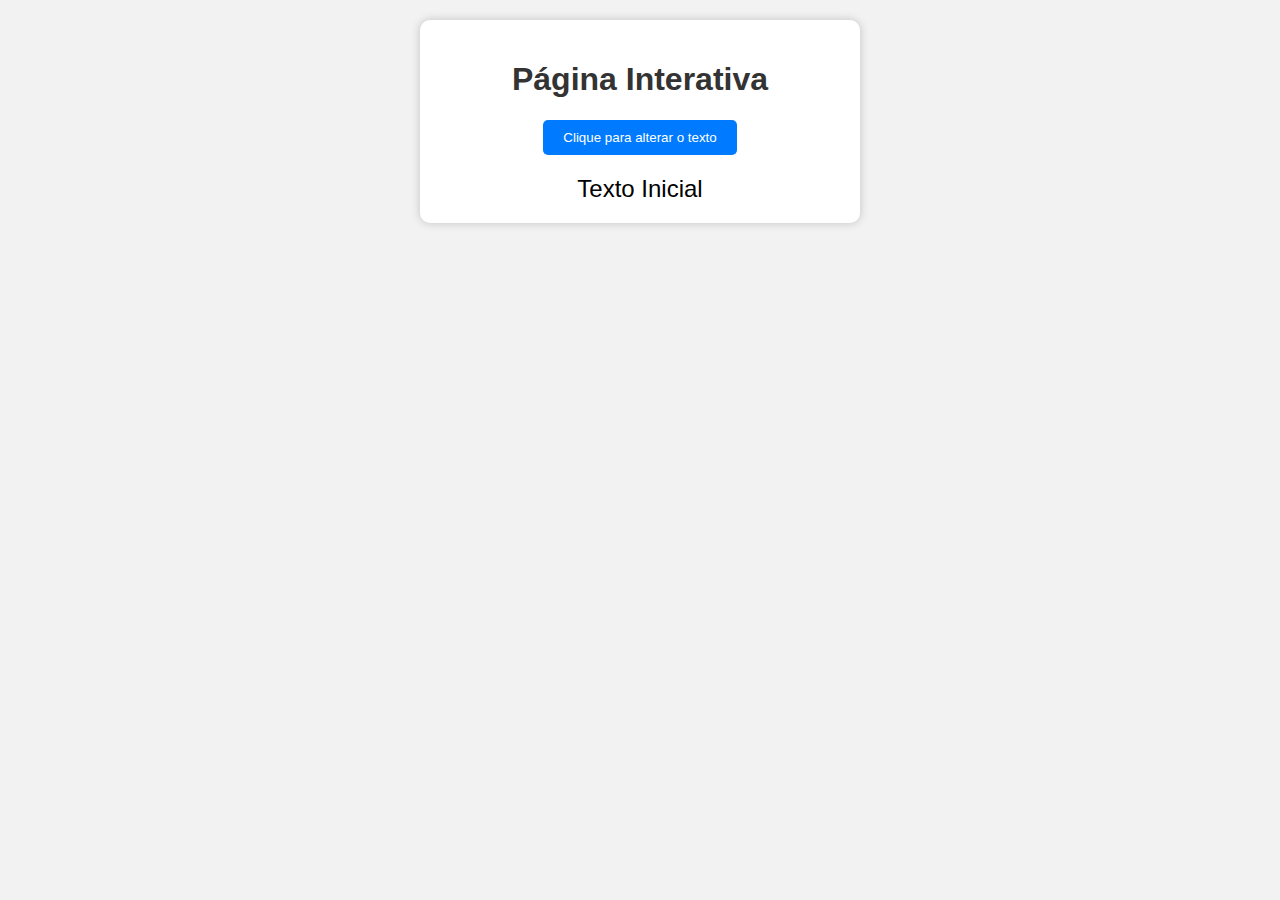
<file: dia01/index.html>
<!DOCTYPE html>
<html lang="pt-br">
<head>
    <meta charset="UTF-8">
    <meta name="viewport" content="width=device-width, initial-scale=1.0">
    <title>Página Interativa</title>
    <link rel="stylesheet" href="style.css">
</head>

<body>    
    <div class="container">
        <h1>Página Interativa</h1>
        <button id="changeTextButton"> Clique para alterar o texto</button>
        <div id="displayText">Texto Inicial</div>
    </div>
    <script src="script.js"></script>
</body>
</html>
</file>
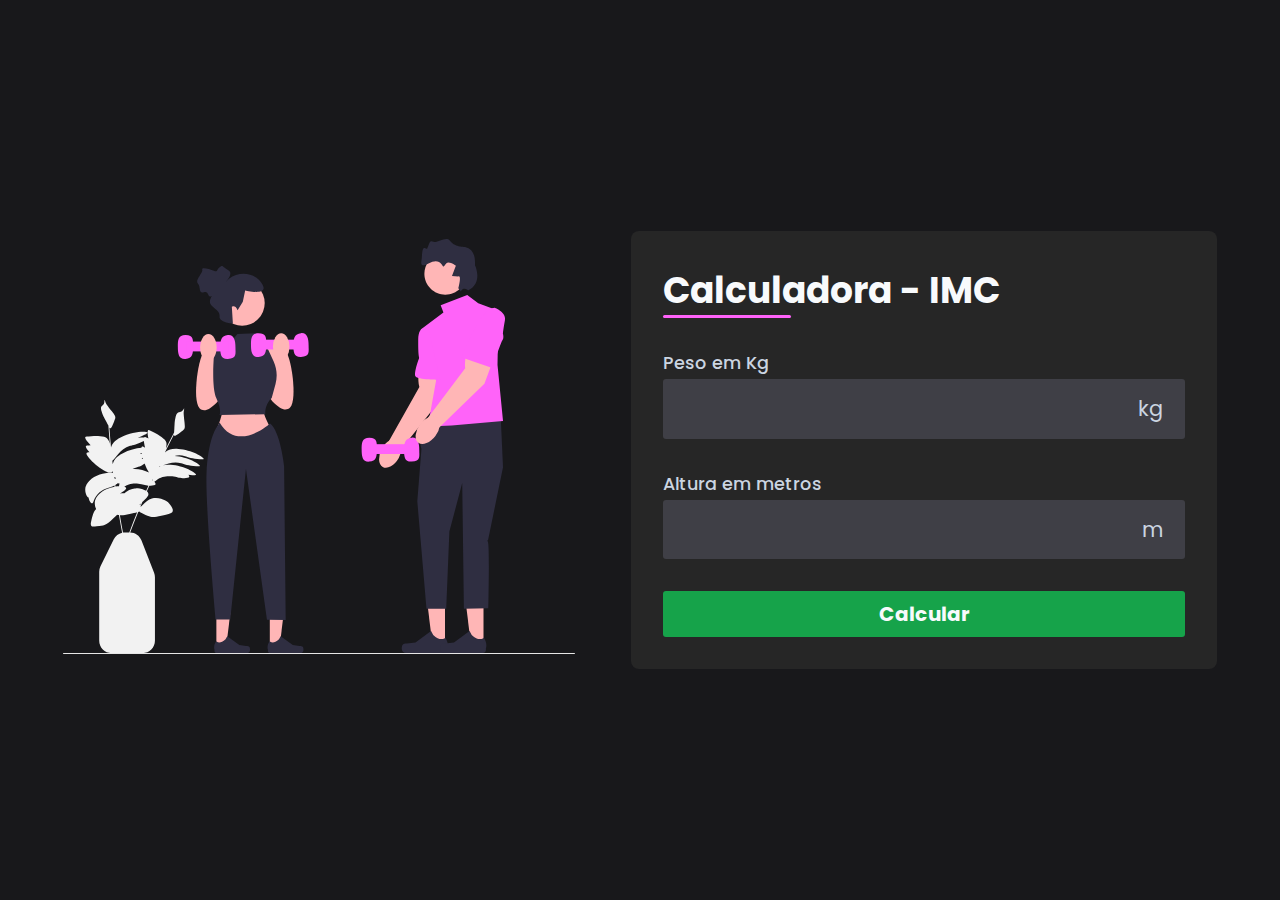
<file: dia02/assets/calculadora.html>
<!DOCTYPE html>
<html lang="pt-br">
<head>
    <meta charset="UTF-8">
    <meta name="viewport" content="width=device-width, initial-scale=1.0">
    <title>Calculadora de IMC</title>
    <link rel="stylesheet" href="style.css">
    <link rel="stylesheet" href="https://cdnjs.cloudflare.com/ajax/libs/font-awesome/6.4.2/css/all.min.css" integrity="sha512-z3gLpd7yknf1YoNbCzqRKc4qyor8gaKU1qmn+CShxbuBusANI9QpRohGBreCFkKxLhei6S9CQXFEbbKuqLg0DA==" crossorigin="anonymous" referrerpolicy="no-referrer" />

</head>
<body>
    <main id="container">

        <section id="img"> 
            <img src="img/personal_fitness.svg" alt="">
        </section>
        
        <section id="calculator">
            <form id="form">
                <h1 id="title">
                    Calculadora - IMC
                </h1>
                <div class="input-box">
                    <label for="weight">
                        Peso em Kg
                    </label>

                    <div class="input-field">
                        <i class="fa-solid fa-weight-hanging"></i>
                        <input type="number" id="wheight" required>
                        <span>kg</span>
                    </div>
                </div>

                <div class="input-box">
                    <label for="height">
                       Altura em metros
                    </label>
                    <div class="input-field">
                        <i class="fa-solid fa-ruler"></i>
                        <input type="number" id="height" required>
                        <span>m</span>
                    </div>
                </div>

                <button id="calculate">Calcular</button>
            </form>

            <div id="infos" class="hidden">
                <div id="result">

                    <div id="bmi">
                        <span id="value"></span>
                        <span>Seu IMC</span>
                    </div>

                    <div id="description">
                        <span></span>
                    </div>
                    
                </div>

                <div id="more_info">
                    <a href="https://mundoeducacao.uol.com.br/saude-bem-estar/imc.htm">Mais informações sobre o IMC
                        <i class="fa-solid fa-up-right-from-square"></i>
                    </a>
                </div>

            </div>
        </section>
    </main>
    
    <script src="script.js"></script>
</body>
</html>
</file>
<file: dia01/style.css>
body {
    font-family:  Arial, sans-serif;
    background-color: #f2f2f2;
    text-align: center;
}
.container {
    background-color: #ffffff;
    border-radius: 10px;
    padding: 20px;
    margin: 20px auto;
    max-width: 400px;
    box-shadow: 0 0 10px rgba(0, 0, 0, 0.2);
}
h1 {
    color: #333;
}
.container button {
    background-color: #007bff;
    color: #fff;
    border: none;
    padding: 10px 20px;
    border-radius: 5px;
    cursor: pointer;
}
#displayText {
    font-size: 24px;
    margin-top: 20px;
}
#displayText::after {
    color: red;
    font-weight: 600;
}
</file>
<file: dia02/assets/style.css>
@import url('https://fonts.googleapis.com/css2?family=Poppins:wght@200;300;400;500&display=swap');
 
  * {
    font-family: 'Poppins', sans-serif;
    margin: 0;
    padding: 0;
    box-sizing: border-box;
 }
 body {
    display: flex;
    align-items: center;
    justify-content: center;
    width: 100%;
    height: 100vh;
    background-color: #18181b;
 }

 #container {
    display: flex;
    align-items: center;
    gap: 3.5rem;
 }

 #img img {
    width: 32rem;
 }

 #calculator {
    display: flex;
    flex-direction: column;
    gap: 2rem;
    padding: 2rem;
    color:#f8fafc;
    background-color: #262626;
    border-radius: 8px;
 }

 #form {
    display: flex;
    flex-direction: column;
    gap: 2rem;
 }
 #title {
    font-size: 2.25rem;
    position: relative;
 }
 #title::after {
    position: absolute;
    content: '';
    background-color: #ff63f9;
    width: 8rem;
    height: 3px;
    bottom: 0;
    left: 0;
    border-radius: 3px;
 }

 .input-box label {
    font-size: 1.1rem;
    color: #cbd5e1;
    font-weight: 500;
 }

 .input-field {
    display: flex;
    align-items: center;
    justify-content: space-between;
    background-color: #3f3f46;
    padding: 0.3rem;
    border-radius: 3px;
    margin-top: 3px;
 }

 .input-field span,
 .input-field i {
    color: #cbd5e1;
    font-size: 1.3rem;
    padding: 0.6rem 1rem;
 }

.input-field input {
    background-color:  transparent;
    border: none;
    width: 100%;
    font-size: 1.3rem;
    color: #f8fafc;
    padding: 0 0.5rem;
}

.input-field input::-webkit-outer-spin-button,
.input-field input::-webkit-inner-spin-button {
    appearance: none;
  }

  .input-field input:focus {
    outline: none;
  }

  #calculate {
    border: none;
    font-size: 1.25rem;
    font-weight: bold;
    background-color: #16a34a;
    color: #f8fafc;
    padding: 0.5rem 0;
    border-radius: 3px;
    cursor: pointer;
  }

  #result {
    display: flex;
    gap: 2rem;
    align-items: center;
    border-top: 1px solid #ffffff34;
    padding: 0.75rem;
  }

  #bmi {
    display: flex;
    align-items: center;
    flex-direction: column;
    font-size: 2.25rem;
  }
  #bmi span:last-child {
    font-size: 0.875rem;
  }

  #description {
    width: 15.5rem;
  }

  #more_info {   
    border-top: 1px solid #ffffff34;
    padding-top: 1.5rem;
  }

  #more_info a {
    color: #ff63f9;
    display: flex;
    justify-content: center;
    align-items: center;
    gap: 0.6rem;
    font-size: 0.875rem;
    text-decoration: none;
    transition: color 0.5s;
  }

  #more_info a:hover {
    color: #f8fafc;
  }

  .hidden {
    display: none;
  }
</file>
